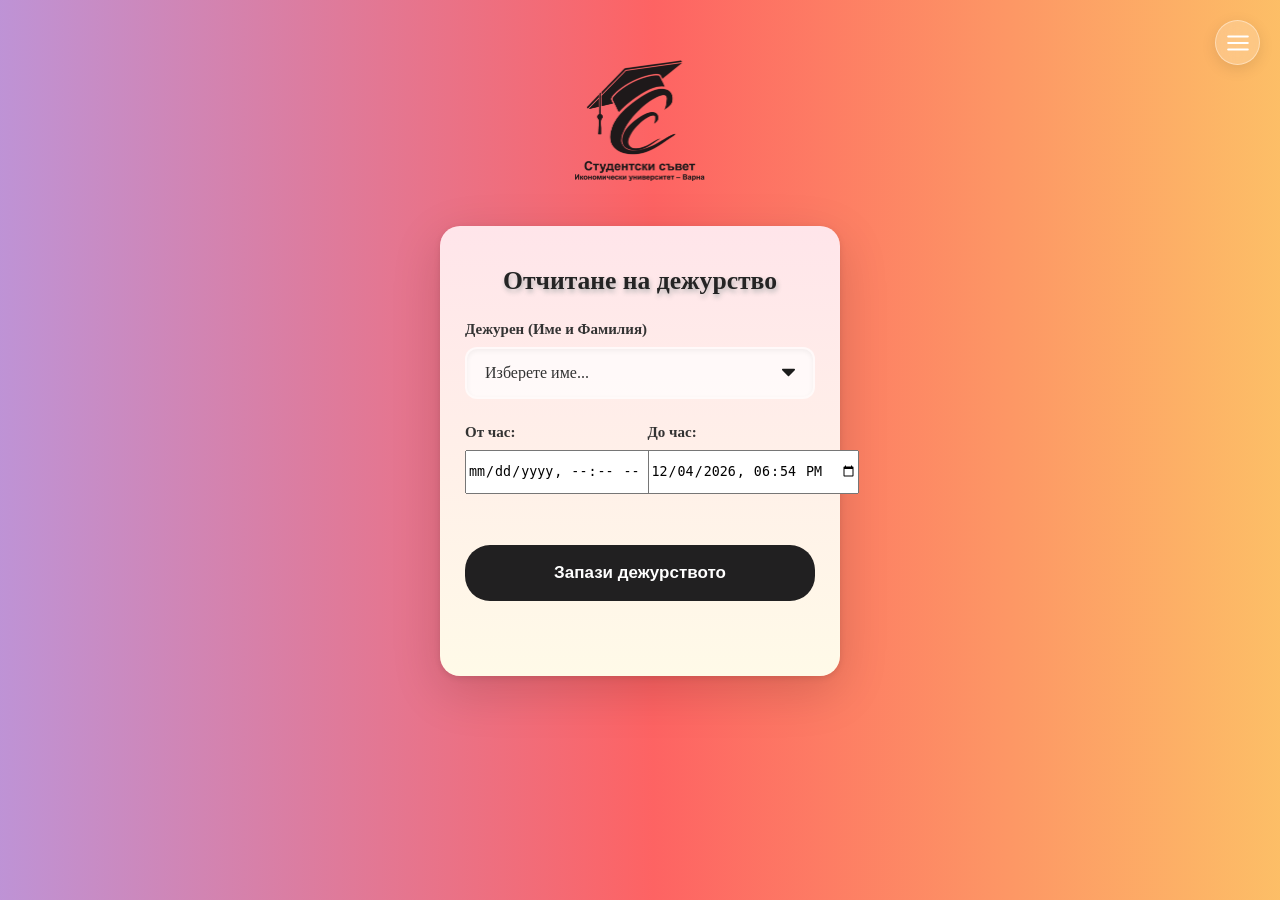
<file: index.html>
<!doctype html>
<html lang="bg">
  <head>
    <meta charset="UTF-8" />
    <meta
      name="viewport"
      content="width=device-width, initial-scale=1.0, maximum-scale=1.0, user-scalable=no"
    />
    <title>Отчитане на дежурство</title>
    <link rel="stylesheet" href="styles.css" />
    <script src="./scripts/home.js" defer></script>
  </head>
  <body>
    <div class="hamburger-menu">
      <button class="hamburger-btn" id="hamburgerBtn" aria-label="Меню">
        <svg
          viewBox="0 0 24 24"
          width="26"
          height="26"
          stroke="currentColor"
          stroke-width="2"
          fill="none"
          stroke-linecap="round"
          stroke-linejoin="round"
        >
          <line x1="3" y1="12" x2="21" y2="12"></line>
          <line x1="3" y1="6" x2="21" y2="6"></line>
          <line x1="3" y1="18" x2="21" y2="18"></line>
        </svg>
      </button>

      <nav class="dropdown-menu" id="dropdownMenu">
        <a href="./pages/leaderboard.html" class="menu-item">🏆 Класация</a>
      </nav>
    </div>
    <img
      src="images/Logo_Student_Union_UE-Varna.png"
      alt="Logo"
      style="max-width: 130px; margin-bottom: 45px; margin-top: 20px"
    />
    <div class="container">
      <h2>Отчитане на дежурство</h2>

      <div class="form-wrapper">
        <form id="dutyForm">
          <div class="form-group">
            <label for="studentName">Дежурен (Име и Фамилия)</label>
            <select id="studentName" required>
              <option value="" disabled selected>Изберете име...</option>
            </select>
          </div>

          <div class="time-inputs">
            <div class="form-group">
              <label for="startTime">От час:</label>
              <input type="datetime-local" id="startTime" required />
            </div>
            <div class="form-group">
              <label for="endTime">До час:</label>
              <input type="datetime-local" id="endTime" required />
            </div>
          </div>
        </form>
      </div>

      <div class="action-wrapper">
        <button type="submit" form="dutyForm">Запази дежурството</button>
        <div id="status-message"></div>
      </div>
    </div>
  </body>
</html>
</file>
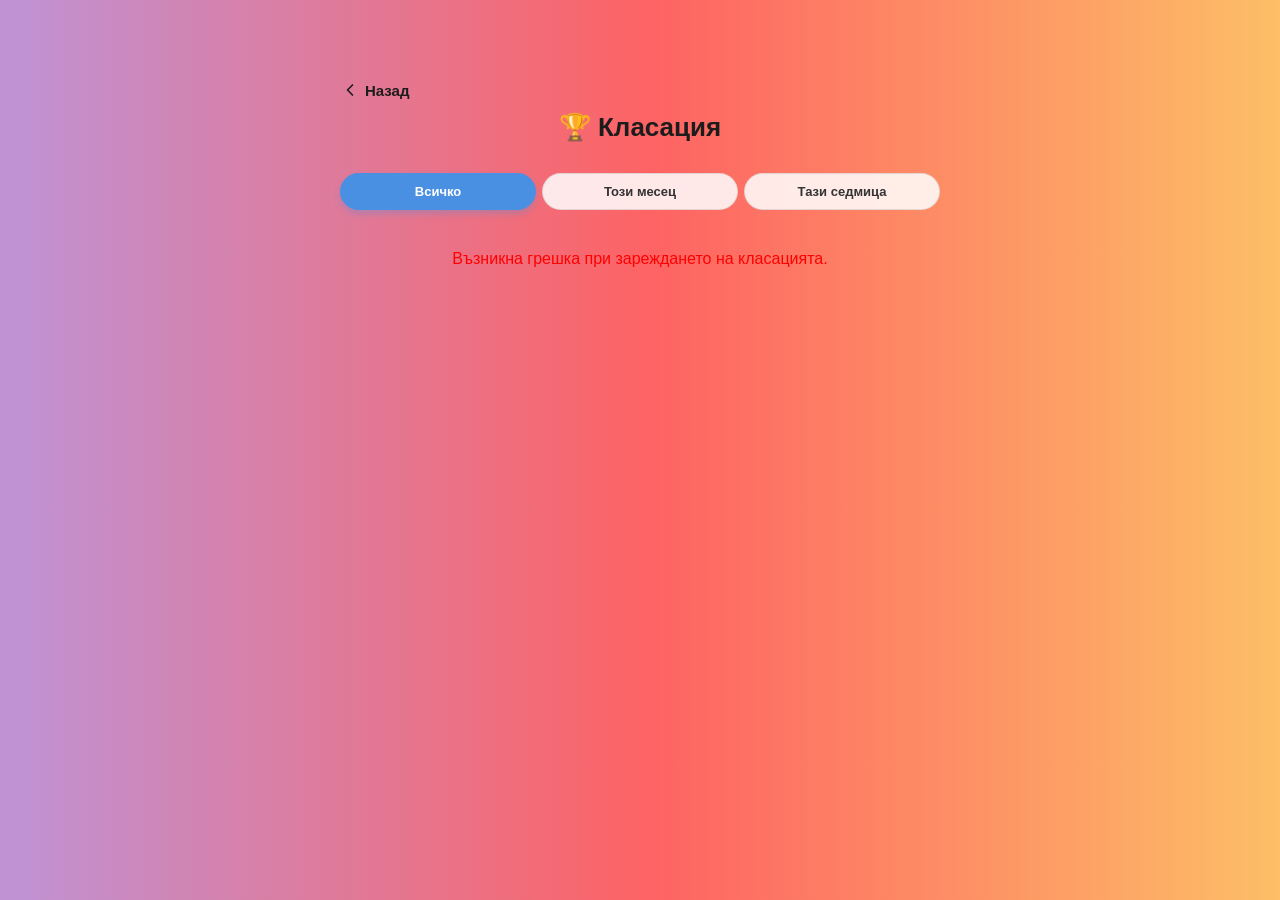
<file: pages/leaderboard.html>
<!doctype html>
<html lang="bg">
  <head>
    <meta charset="UTF-8" />
    <meta name="viewport" content="width=device-width, initial-scale=1.0" />
    <title>Класация - Студентски съвет</title>
    <link rel="stylesheet" href="../styles.css" />
    <script src="../scripts/leaderboard.js" defer></script>
  </head>
  <body>
    <div class="app-container">
      <header class="header">
        <a href="../index.html" class="back-link">
          <svg
            xmlns="http://www.w3.org/2000/svg"
            width="20"
            height="20"
            viewBox="0 0 24 24"
            fill="none"
            stroke="currentColor"
            stroke-width="2"
            stroke-linecap="round"
            stroke-linejoin="round"
          >
            <path d="m15 18-6-6 6-6" />
          </svg>
          Назад
        </a>
        <h1>🏆 Класация</h1>
      </header>

      <section class="filters-section">
        <div class="filter-buttons">
          <button class="filter-btn active" data-filter="all">Всичко</button>
          <button class="filter-btn" data-filter="month">Този месец</button>
          <button class="filter-btn" data-filter="week">Тази седмица</button>
        </div>
      </section>

      <section class="leaderboard-list" id="leaderboardList"></section>
    </div>
  </body>
</html>
</file>
<file: styles.css>
/* =========================================
   ОБЩИ ПРОМЕНЛИВИ И ФОН ЗА ЦЕЛИЯ САЙТ
========================================= */
:root {
  /* Оригинални цветове (Форма за записване) */
  --primary-color: #1c1c1c;
  --bg-gradient: linear-gradient(
    90deg,
    rgba(137, 58, 180, 0.55) 0%,
    rgba(253, 29, 29, 0.69) 51%,
    rgba(252, 176, 69, 0.82) 100%
  );
  --card-gradient: linear-gradient(
    0deg,
    rgba(255, 250, 232, 1) 0%,
    rgb(255, 229, 234) 100%
  );
  --text-color: #333;
  --border-radius: 20px;

  /* Нови цветове (Класация) */
  --text-muted: #777777;
  --accent-blue: #4a90e2;
  --board-card-bg: rgba(
    255,
    255,
    255,
    0.85
  ); /* Леко прозрачно бяло, за да прозира красивият фон */

  /* Цветове за Топ 3 медали */
  --gold: #ffd700;
  --gold-bg: #fffbf0;
  --silver: #c0c0c0;
  --silver-bg: #f8f9fa;
  --bronze: #cd7f32;
  --bronze-bg: #fff5ee;
}

body {
  font-family: "Georgia", "Garamond", "Times New Roman", serif;
  background-image: var(--bg-gradient); /* Връщаме красивия ти фон! */
  background-attachment: fixed; /* За да не се размазва при скролиране надолу */
  color: var(--text-color);
  margin: 0;
  padding: 40px 20px 20px 20px;
  display: flex;
  flex-direction: column;
  align-items: center;
  min-height: 100dvh;
  box-sizing: border-box;
}

/* =========================================
   СТРАНИЦА 1: ФОРМА ЗА ЗАПИСВАНЕ (Оригинал)
========================================= */
.container {
  background-image: var(--card-gradient);
  padding: 40px 25px;
  border: none;
  border-radius: var(--border-radius);
  box-shadow:
    0 15px 50px rgba(0, 0, 0, 0.15),
    0 2px 6px rgba(0, 0, 0, 0.1);
  box-sizing: border-box;
  width: 100%;
  max-width: 400px;
  max-height: 450px;
  flex-grow: 1;
  display: flex;
  flex-direction: column;
}

h2 {
  text-align: center;
  color: #242424;
  margin-top: 0;
  margin-bottom: 25px;
  font-size: 1.6em;
  text-shadow: #b3b3b3 1px 3px 5px;
}

.form-wrapper {
  width: 100%;
}
.form-group {
  margin-bottom: 25px;
}
label {
  display: block;
  margin-bottom: 9px;
  font-weight: 600;
  font-size: 15px;
}

select,
input[type="time"] {
  -webkit-appearance: none;
  appearance: none;
  display: block;
  width: 100%;
  padding: 15px 18px;
  border-radius: 12px;
  font-size: 16px;
  font-family: inherit;
  box-sizing: border-box;
  background-color: rgba(255, 255, 255, 0.7);
  color: var(--text-color);
  border: 2px solid transparent;
  box-shadow: inset 0 2px 5px rgba(0, 0, 0, 0.05);
  transition: all 0.3s ease;
  min-height: 52px;
}

select {
  background-image: url("data:image/svg+xml;charset=US-ASCII,%3Csvg%20xmlns%3D%22http%3A%2F%2Fwww.w3.org%2F2000%2Fsvg%22%20width%3D%22292.4%22%20height%3D%22292.4%22%3E%3Cpath%20fill%3D%22%231c1c1c%22%20d%3D%22M287%2069.4a17.6%2017.6%200%200%200-13-5.4H18.4c-5%200-9.3%201.8-12.9%205.4A17.6%2017.6%200%200%200%200%2082.2c0%205%201.8%209.3%205.4%2012.9l128%20127.9c3.6%203.6%207.8%205.4%2012.8%205.4s9.2-1.8%2012.8-5.4L287%2095c3.5-3.5%205.4-7.8%205.4-12.8%200-5-1.9-9.2-5.5-12.8z%22%2F%3E%3C%2Fsvg%3E");
  background-repeat: no-repeat;
  background-position: right 18px top 50%;
  background-size: 13px auto;
}

select:focus,
input[type="time"]:focus {
  outline: none;
  background-color: #fff;
  border-color: #ff3c70;
  box-shadow: 0 0 0 4px rgba(255, 60, 112, 0.15);
}

.time-inputs {
  display: flex;
  gap: 15px;
  width: 100%;
}
.time-inputs .form-group {
  flex: 1;
  margin-bottom: 0;
  min-width: 0;
}
#startTime {
  height: 40px;
}
#endTime {
  height: 40px;
}

.action-wrapper {
  width: 100%;
  margin-top: auto;
  padding-top: 30px;
}

button {
  width: 100%;
  padding: 18px;
  background-color: rgb(33, 32, 33);
  color: white;
  border: none;
  border-radius: 25px;
  font-size: 17px;
  font-weight: bold;
  cursor: pointer;
  transition:
    all 0.3s ease,
    transform 0.1s;
}

button:hover {
  background-color: #ff3c70;
  box-shadow: 0 5px 15px rgba(255, 60, 112, 0.3);
}

button:active {
  transform: scale(0.97);
}

#status-message {
  text-align: center;
  margin-top: 15px;
  font-weight: bold;
  min-height: 20px;
  font-size: 14px;
}
.success {
  color: #28a745;
}
.error {
  color: #dc3545;
}

/* =========================================
   СТРАНИЦА 2: КЛАСАЦИЯ (Mobile First)
========================================= */
.app-container {
  max-width: 600px;
  width: 100%;
  margin: 0 auto;
  font-family:
    -apple-system, BlinkMacSystemFont, "Segoe UI", Roboto, Helvetica, Arial,
    sans-serif; /* Модерен шрифт за списъка */
}

.header {
  display: flex;
  flex-direction: column;
  margin-bottom: 25px;
}

.back-link {
  display: inline-flex;
  align-items: center;
  gap: 5px;
  color: #1c1c1c;
  text-decoration: none;
  font-weight: 600;
  font-size: 15px;
  align-self: flex-start; /* Заковава линка плътно вляво и НАД заглавието */
  margin-bottom: 12px; /* Създава въздух между линка и заглавието */
}

.header h1 {
  margin: 0 0 5px 0;
  font-size: 26px;
  color: #1c1c1c;
  text-shadow: none;
  text-align: center; /* Държи заглавието центрирано */
}

.subtitle {
  margin: 0;
  font-size: 14px;
  color: #1c1c1c;
  text-align: center;
}

/* Филтри */
.filters-section {
  margin-bottom: 20px;
}

.filter-buttons {
  display: flex;
  gap: 6px; /* Свиваме разстоянието между бутоните */
  width: 100%;
}

.filter-btn {
  flex: 1; /* Гарантира, че трите бутона си разделят екрана абсолютно по равно */
  background-color: var(--board-card-bg);
  border: 1px solid rgba(0, 0, 0, 0.1);
  color: var(--text-color);
  padding: 10px 2px; /* Намаляваме излишния празен обем вътре в бутона */
  border-radius: 20px;
  font-size: 12px; /* Ултра-мобилен размер по подразбиране (Mobile First) */
  font-weight: 600;
  cursor: pointer;
  transition: all 0.2s ease;
  text-align: center;
  white-space: nowrap; /* Гарантира, че текстът няма да се счупи на два реда */
  display: flex;
  justify-content: center;
  align-items: center;
}

.filter-btn.active {
  background-color: var(--accent-blue);
  color: white;
  border-color: var(--accent-blue);
  box-shadow: 0 4px 6px rgba(74, 144, 226, 0.3);
}

/* Списък с класация */
.leaderboard-list {
  display: flex;
  flex-direction: column;
  gap: 12px;
}

.board-item {
  display: flex;
  align-items: center;
  background-color: var(--board-card-bg);
  border-radius: 15px;
  padding: 15px;
  box-shadow: 0 4px 15px rgba(0, 0, 0, 0.05);
  transition: transform 0.2s ease;
  backdrop-filter: blur(
    10px
  ); /* Придава лек "стъклен" ефект на картите върху градиента */
  -webkit-backdrop-filter: blur(10px);
}

.board-item:active {
  transform: scale(0.98);
}

.rank-badge {
  width: 40px;
  height: 40px;
  display: flex;
  align-items: center;
  justify-content: center;
  border-radius: 50%;
  font-weight: bold;
  font-size: 18px;
  background-color: rgba(0, 0, 0, 0.05);
  color: var(--text-muted);
  margin-right: 15px;
  flex-shrink: 0;
}

.member-info {
  flex-grow: 1;
}
.member-name {
  margin: 0 0 3px 0;
  font-size: 16px;
  font-weight: 600;
}
.member-role {
  font-size: 12px;
  color: var(--text-muted);
  display: block;
}

.score-info {
  text-align: right;
  display: flex;
  flex-direction: column;
}
.hours {
  font-size: 18px;
  font-weight: bold;
  color: var(--accent-blue);
}
.hours-label {
  font-size: 11px;
  color: var(--text-muted);
  text-transform: uppercase;
  letter-spacing: 0.5px;
}

/* Дизайн за Топ 3 */
.rank-1 {
  background-color: var(--gold-bg);
  border: 1px solid rgba(255, 215, 0, 0.5);
  transform: scale(1.02);
}
.rank-1 .rank-badge {
  background-color: var(--gold);
  font-size: 22px;
  color: #fff;
}
.rank-1 .hours {
  color: #d4af37;
  font-size: 22px;
}

.rank-2 {
  background-color: var(--silver-bg);
  border: 1px solid rgba(192, 192, 192, 0.5);
}
.rank-2 .rank-badge {
  background-color: var(--silver);
  font-size: 20px;
  color: #fff;
}
.rank-2 .hours {
  color: #808080;
}

.rank-3 {
  background-color: var(--bronze-bg);
  border: 1px solid rgba(205, 127, 50, 0.5);
}
.rank-3 .rank-badge {
  background-color: var(--bronze);
  color: white;
  font-size: 18px;
}
.rank-3 .hours {
  color: #a0522d;
}

.rank-1 .member-name {
  color: #b8860b;
  font-size: 18px; /* Леко по-голямо име за шампиона */
}

/* Цветът на името за 2-ро място (Тъмно сребро/графит) */
.rank-2 .member-name {
  color: #555555;
  font-size: 17px;
}

/* Цветът на името за 3-то място (Тъмен бронз) */
.rank-3 .member-name {
  color: #8b4513;
  font-size: 17px;
}

.hamburger-menu {
  position: absolute;
  top: 20px;
  right: 20px;
  z-index: 1000;
}

/* Самият бутон */
.hamburger-btn {
  background-color: rgba(255, 255, 255, 0.2);
  border: 1px solid rgba(255, 255, 255, 0.4);
  backdrop-filter: blur(10px);
  -webkit-backdrop-filter: blur(10px);
  color: #fff;
  width: 45px;
  height: 45px;
  border-radius: 50%;
  display: flex;
  align-items: center;
  justify-content: center;
  cursor: pointer;
  box-shadow: 0 4px 15px rgba(0, 0, 0, 0.1);
  transition: all 0.3s ease;
  padding: 0;
}

.hamburger-btn:hover {
  background-color: rgba(255, 255, 255, 0.3);
  transform: scale(1.05);
}

/* Падащият списък */
.dropdown-menu {
  position: absolute;
  top: 55px;
  right: 0;
  background-color: rgba(255, 255, 255, 0.95);
  border-radius: 15px;
  box-shadow: 0 10px 30px rgba(0, 0, 0, 0.15);
  min-width: 180px;
  padding: 10px 0;
  display: flex;
  flex-direction: column;

  /* Скриване по подразбиране с анимация */
  opacity: 0;
  visibility: hidden;
  transform: translateY(-10px);
  transition: all 0.3s cubic-bezier(0.25, 0.8, 0.25, 1);
  border: 1px solid rgba(255, 255, 255, 0.8);
}

/* Класът, който показва менюто */
.dropdown-menu.show {
  opacity: 1;
  visibility: visible;
  transform: translateY(0);
}

/* Елементите в менюто */
.menu-item {
  padding: 12px 20px;
  color: var(--text-color);
  text-decoration: none;
  font-weight: 600;
  font-size: 15px;
  display: flex;
  align-items: center;
  transition: background 0.2s ease;
}

.menu-item:hover {
  background-color: rgba(0, 0, 0, 0.05);
}

@media (min-width: 768px) {
  .app-container {
    padding: 40px 20px;
  }
  .board-item:hover {
    transform: translateY(-3px);
    box-shadow: 0 8px 20px rgba(0, 0, 0, 0.1);
  }
}

@media (min-width: 375px) {
  .filter-btn {
    font-size: 13px;
    padding: 10px 5px;
  }
}
</file>
